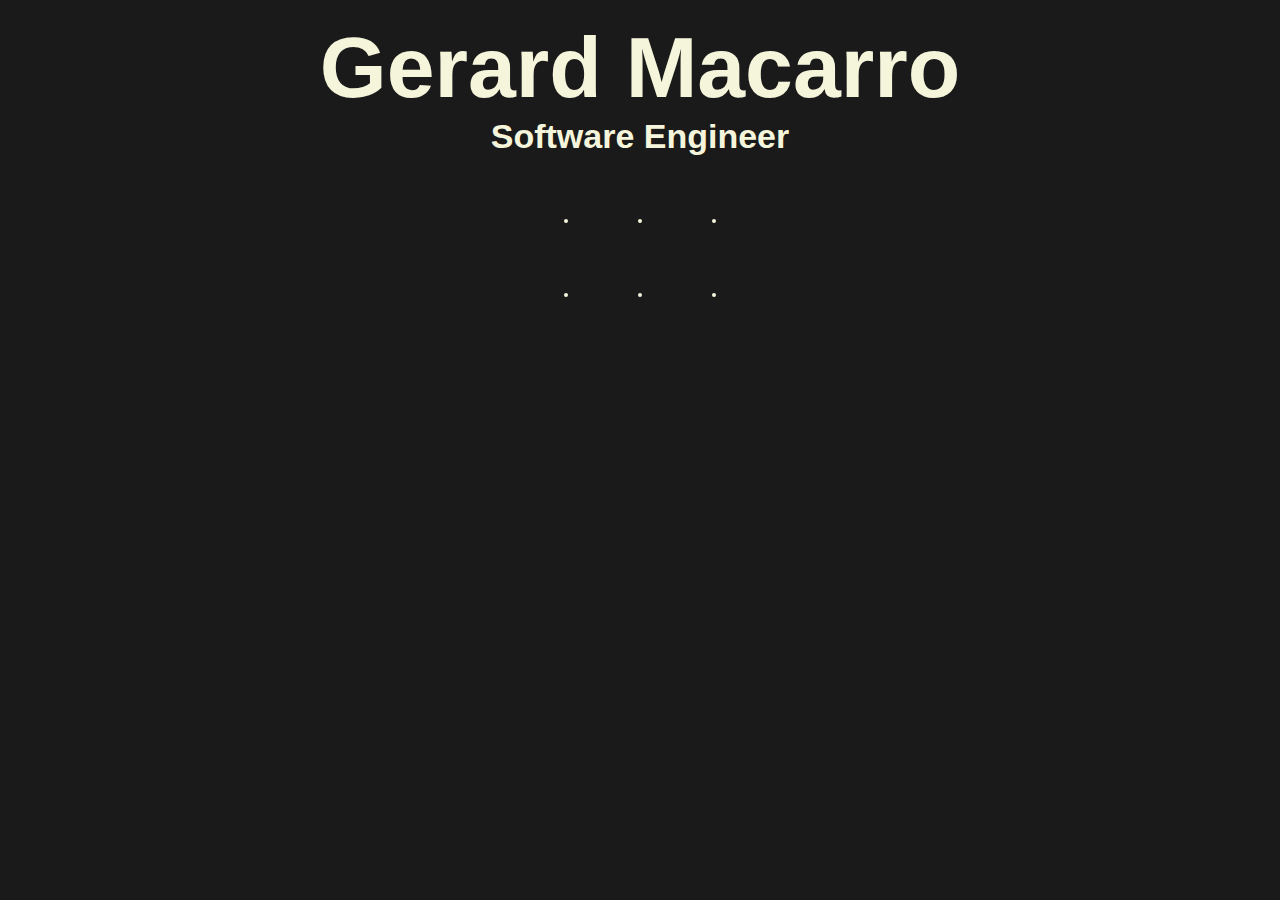
<file: index.html>
<!DOCTYPE html>
<html lang="en" class="color-change-5x">
    <head>
        <title>gmacarroe.dev</title>
        <link rel="stylesheet" href="style.css">
        <!--Link for mobile responsive design-->
        <meta name="viewport" content="width=device-width, initial-scale=1.0">
    </head>
    <body>
            <header class="text-flicker-in-glow">
                <h1>Gerard Macarro</h1>
                <h2>Software Engineer</h2>
            </header>
            <div id="pages1">
                <div>
                    <a href="about.html">
                        <script src="https://cdn.lordicon.com/ritcuqlt.js"></script>
                            <lord-icon
                                src="https://cdn.lordicon.com/eszyyflr.json"
                                trigger="loop-on-hover"
                                delay="400"
                                colors="primary:#f5f5dc,secondary:#f5f5dc"
                                state="hover-glance"
                                style="width:300px;height:300px">
                            </lord-icon>
                        </a>
                    </div>
                    <div>
                        <a href="vocational.html">
                            <script src="https://cdn.lordicon.com/ritcuqlt.js"></script>
                                <lord-icon
                                    src="https://cdn.lordicon.com/wxnxiano.json"
                                    trigger="loop-on-hover"
                                    delay="400"
                                    colors="primary:#f5f5dc,secondary:#f5f5dc"
                                    state="morph"
                                    style="width:300px;height:300px">
                                </lord-icon>
                        </a>
                    </div>
                    <div>
                        <a href="work.html">
                            <script src="https://cdn.lordicon.com/ritcuqlt.js"></script>
                                <lord-icon
                                    src="https://cdn.lordicon.com/sbiheqdr.json"
                                    trigger="loop-on-hover"
                                    delay="400"
                                    colors="primary:#f5f5dc,secondary:#f5f5dc"
                                    style="width:300px;height:300px">
                                </lord-icon>
                        </a>
                    </div>
            </div>
            <div id="pages2">
                    <div>
                        <a href="skills.html">
                            <script src="https://cdn.lordicon.com/ritcuqlt.js"></script>
                                <lord-icon
                                    src="https://cdn.lordicon.com/mdgrhyca.json"
                                    trigger="loop-on-hover"
                                    delay="400"
                                    colors="primary:#f5f5dc,secondary:#f5f5dc"
                                    style="width:300px;height:300px">
                                </lord-icon>
                        </a>
                    </div>
                    <div>
                        <a href="projects.html">
                            <script src="https://cdn.lordicon.com/ritcuqlt.js"></script>
                                <lord-icon
                                    src="https://cdn.lordicon.com/tdxypxgp.json"
                                    trigger="loop-on-hover"
                                    delay="400"
                                    colors="primary:#f5f5dc,secondary:#f5f5dc"
                                    state="loop"
                                    style="width:300px;height:300px">
                                </lord-icon>
                        </a>
                    </div>
                    <div>
                        <a href="contact.html">
                            <script src="https://cdn.lordicon.com/ritcuqlt.js"></script>
                                <lord-icon
                                    src="https://cdn.lordicon.com/rhvddzym.json"
                                    trigger="loop-on-hover"
                                    delay="400"
                                    colors="primary:#f5f5dc,secondary:#f5f5dc"
                                    style="width:300px;height:300px">
                                </lord-icon>
                        </a>
                    </div>
            </div>
    </body>
</html>
</file>
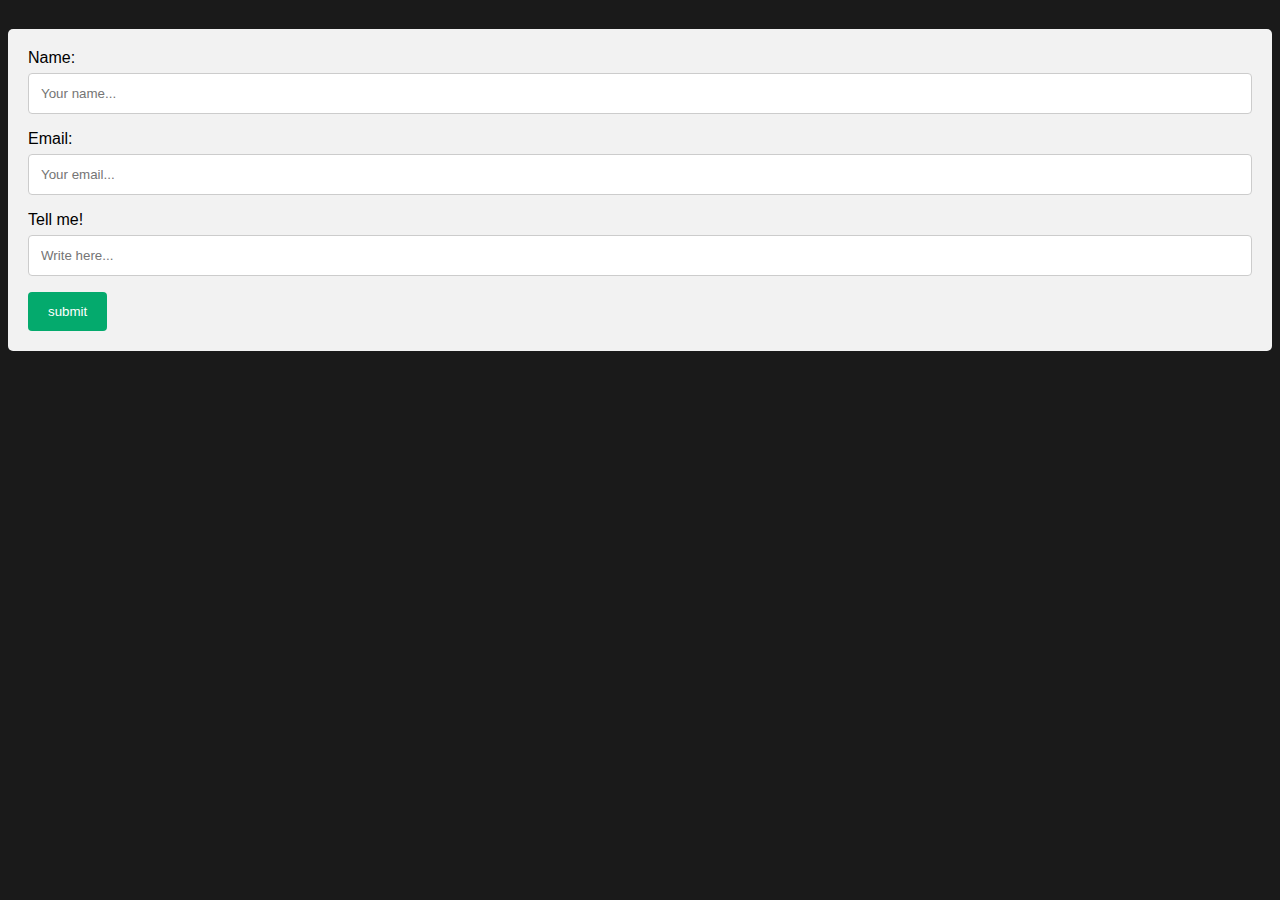
<file: contact.html>
<!DOCTYPE html>
<html lang="en">
    <head>
        <title>Contact</title>
        <link rel="stylesheet" href="style.css">
        <!--Link for mobile responsive design-->
        <meta name="viewport" content="width=device-width, initial-scale=1.0">
    </head>
    <body>
        <header>
            <div>
                <a href="index.html">
                    <script src="https://cdn.lordicon.com/ritcuqlt.js"></script>
                        <lord-icon
                            src="https://cdn.lordicon.com/gmzxduhd.json"
                            trigger="loop-on-hover"
                            delay="400"
                            colors="primary:#f5f5dc,secondary:#f5f5dc"
                            state="hover"
                            style="width:45px;height:45px">
                        </lord-icon>
                </a>
            </div>
            <h3>
                Contact
            </h3>
        </header>
        <div class="form-container">
            <form action="contact-form.php" method="post">
                <label for="fname">Name:</label>
                <input type="text" id="fname" name="firstname" placeholder="Your name...">

                <label for="email">Email:</label>
                <input type="text" id="email" name="email" placeholder="Your email...">

                <label for="contact-query">Tell me!</label>
                <input type="text" name="contact-query" id="contact-query" placeholder="Write here...">

                <input type="submit" value="submit">
            </form>
        </div>
    </body>
    <footer>
        <div>
            <a href="about.html">
                <script src="https://cdn.lordicon.com/ritcuqlt.js"></script>
                    <lord-icon
                        src="https://cdn.lordicon.com/eszyyflr.json"
                        trigger="loop-on-hover"
                        delay="400"
                        colors="primary:#f5f5dc,secondary:#f5f5dc"
                        state="hover-glance"
                        style="width:50px;height:50px">
                    </lord-icon>
                </a>
            </div>
        <div>
            <a href="vocational.html">
                <script src="https://cdn.lordicon.com/ritcuqlt.js"></script>
                    <lord-icon
                        src="https://cdn.lordicon.com/wxnxiano.json"
                        trigger="loop-on-hover"
                        delay="400"
                        colors="primary:#f5f5dc,secondary:#f5f5dc"
                        state="morph"
                        style="width:50px;height:50px">
                    </lord-icon>
            </a>
        </div>
        <div>
            <a href="work.html">
                <script src="https://cdn.lordicon.com/ritcuqlt.js"></script>
                    <lord-icon
                        src="https://cdn.lordicon.com/sbiheqdr.json"
                        trigger="loop-on-hover"
                        delay="400"
                        colors="primary:#f5f5dc,secondary:#f5f5dc"
                        style="width:50px;height:50px">
                    </lord-icon>
            </a>
        </div>
        <div>
            <a href="skills.html">
                <script src="https://cdn.lordicon.com/ritcuqlt.js"></script>
                    <lord-icon
                        src="https://cdn.lordicon.com/mdgrhyca.json"
                        trigger="loop-on-hover"
                        delay="400"
                        colors="primary:#f5f5dc,secondary:#f5f5dc"
                        style="width:50px;height:50px">
                    </lord-icon>
            </a>
        </div>
        <div>
            <a href="projects.html">
                <script src="https://cdn.lordicon.com/ritcuqlt.js"></script>
                    <lord-icon
                        src="https://cdn.lordicon.com/tdxypxgp.json"
                        trigger="loop-on-hover"
                        delay="400"
                        colors="primary:#f5f5dc,secondary:#f5f5dc"
                        state="loop"
                        style="width:50px;height:50px">
                    </lord-icon>
            </a>
        </div>
    </footer>
</html>
</file>
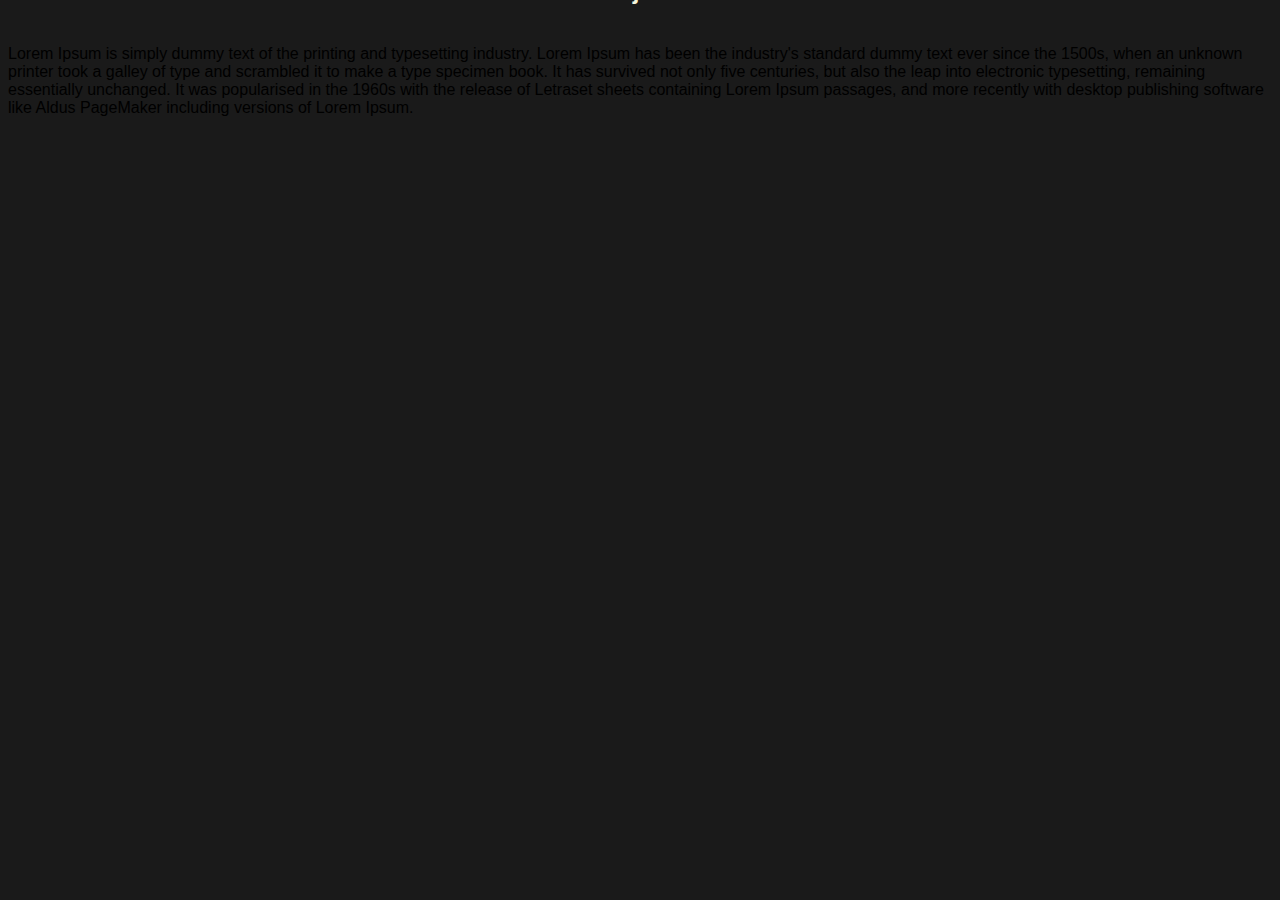
<file: projects.html>
<!DOCTYPE html>
<html lang="en">
    <head>
        <title>Projects</title>
        <link rel="stylesheet" href="style.css">
        <!--Link for mobile responsive design-->
        <meta name="viewport" content="width=device-width, initial-scale=1.0">
    </head>
    <body>
        <header>
            <div>
                <a href="index.html">
                    <script src="https://cdn.lordicon.com/ritcuqlt.js"></script>
                        <lord-icon
                            src="https://cdn.lordicon.com/gmzxduhd.json"
                            trigger="loop-on-hover"
                            delay="400"
                            colors="primary:#f5f5dc,secondary:#f5f5dc"
                            state="hover"
                            style="width:45px;height:45px">
                        </lord-icon>
                </a>
            </div>
            <h3>
                Projects
            </h3>
        </header>
        <p>
            Lorem Ipsum is simply dummy text of the printing and typesetting industry. Lorem Ipsum has been the industry's standard dummy text ever since the 1500s, when an unknown printer took a galley of type and scrambled it to make a type specimen book. It has survived not only five centuries, but also the leap into electronic typesetting, remaining essentially unchanged. It was popularised in the 1960s with the release of Letraset sheets containing Lorem Ipsum passages, and more recently with desktop publishing software like Aldus PageMaker including versions of Lorem Ipsum.
        </p>
    </body>
    <footer>
        <div>
            <a href="about.html">
                <script src="https://cdn.lordicon.com/ritcuqlt.js"></script>
                    <lord-icon
                        src="https://cdn.lordicon.com/eszyyflr.json"
                        trigger="loop-on-hover"
                        delay="400"
                        colors="primary:#f5f5dc,secondary:#f5f5dc"
                        state="hover-glance"
                        style="width:50px;height:50px">
                    </lord-icon>
                </a>
            </div>
        <div>
            <a href="vocational.html">
                <script src="https://cdn.lordicon.com/ritcuqlt.js"></script>
                    <lord-icon
                        src="https://cdn.lordicon.com/wxnxiano.json"
                        trigger="loop-on-hover"
                        delay="400"
                        colors="primary:#f5f5dc,secondary:#f5f5dc"
                        state="morph"
                        style="width:50px;height:50px">
                    </lord-icon>
            </a>
        </div>
        <div>
            <a href="work.html">
                <script src="https://cdn.lordicon.com/ritcuqlt.js"></script>
                    <lord-icon
                        src="https://cdn.lordicon.com/sbiheqdr.json"
                        trigger="loop-on-hover"
                        delay="400"
                        colors="primary:#f5f5dc,secondary:#f5f5dc"
                        style="width:50px;height:50px">
                    </lord-icon>
            </a>
        </div>
        <div>
            <a href="skills.html">
                <script src="https://cdn.lordicon.com/ritcuqlt.js"></script>
                    <lord-icon
                        src="https://cdn.lordicon.com/mdgrhyca.json"
                        trigger="loop-on-hover"
                        delay="400"
                        colors="primary:#f5f5dc,secondary:#f5f5dc"
                        style="width:50px;height:50px">
                    </lord-icon>
            </a>
        </div>
        <div>
            <a href="contact.html">
                <script src="https://cdn.lordicon.com/ritcuqlt.js"></script>
                    <lord-icon
                        src="https://cdn.lordicon.com/rhvddzym.json"
                        trigger="loop-on-hover"
                        delay="400"
                        colors="primary:#f5f5dc,secondary:#f5f5dc"
                        style="width:50px;height:50px">
                    </lord-icon>
            </a>
        </div>
    </footer>
</html>
</file>
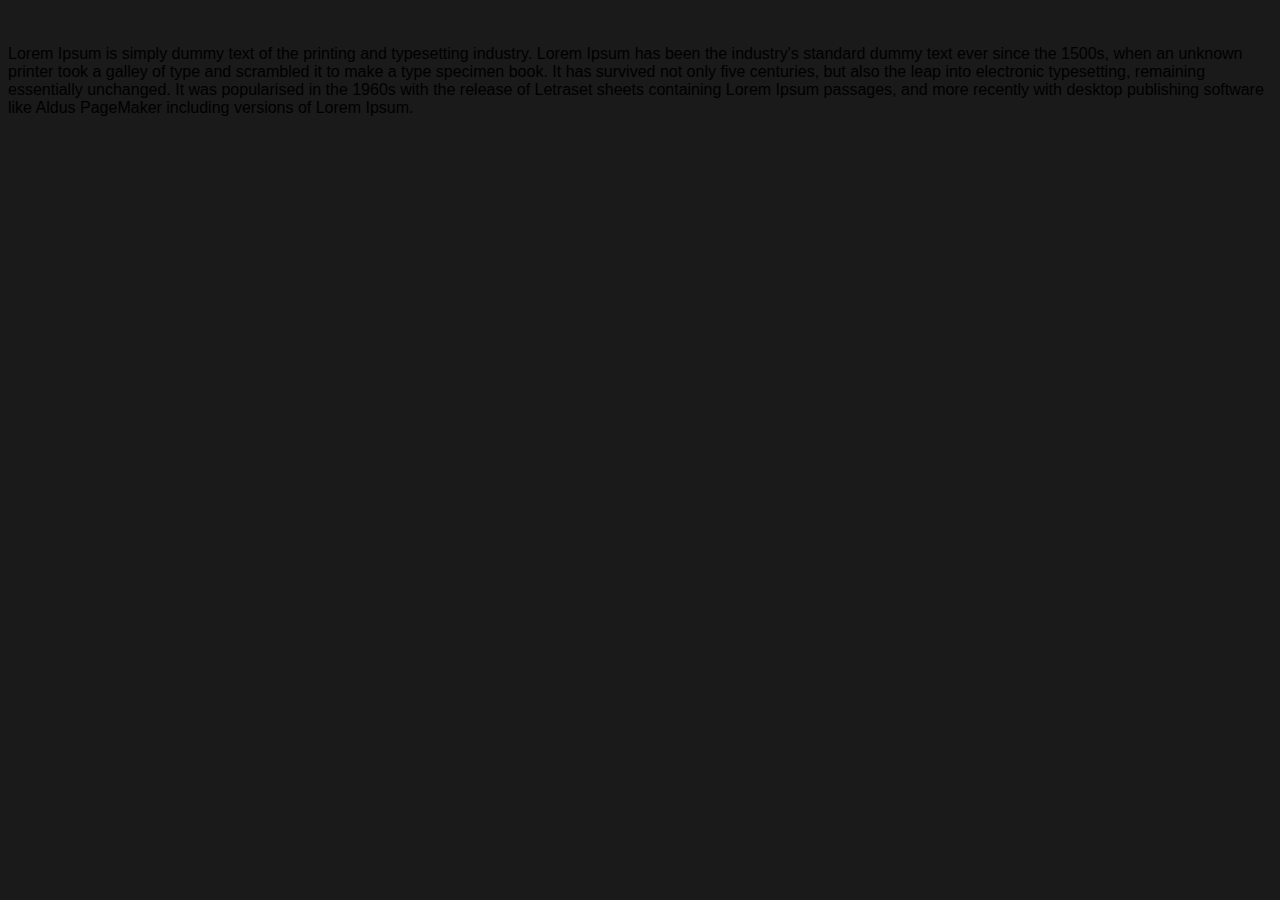
<file: skills.html>
<!DOCTYPE html>
<html lang="en">
    <head>
        <title>Skills</title>
        <link rel="stylesheet" href="style.css">
        <!--Link for mobile responsive design-->
        <meta name="viewport" content="width=device-width, initial-scale=1.0">
    </head>
    <body>
        <header>
            <div>
                <a href="index.html">
                    <script src="https://cdn.lordicon.com/ritcuqlt.js"></script>
                        <lord-icon
                            src="https://cdn.lordicon.com/gmzxduhd.json"
                            trigger="loop-on-hover"
                            delay="400"
                            colors="primary:#f5f5dc,secondary:#f5f5dc"
                            state="hover"
                            style="width:45px;height:45px">
                        </lord-icon>
                </a>
            </div>
            <h3>
                Skills
            </h3>
        </header>
        <p>
            Lorem Ipsum is simply dummy text of the printing and typesetting industry. Lorem Ipsum has been the industry's standard dummy text ever since the 1500s, when an unknown printer took a galley of type and scrambled it to make a type specimen book. It has survived not only five centuries, but also the leap into electronic typesetting, remaining essentially unchanged. It was popularised in the 1960s with the release of Letraset sheets containing Lorem Ipsum passages, and more recently with desktop publishing software like Aldus PageMaker including versions of Lorem Ipsum.
        </p>
    </body>
    <footer>
        <div>
            <a href="about.html">
                <script src="https://cdn.lordicon.com/ritcuqlt.js"></script>
                    <lord-icon
                        src="https://cdn.lordicon.com/eszyyflr.json"
                        trigger="loop-on-hover"
                        delay="400"
                        colors="primary:#f5f5dc,secondary:#f5f5dc"
                        state="hover-glance"
                        style="width:50px;height:50px">
                    </lord-icon>
                </a>
            </div>
        <div>
            <a href="vocational.html">
                <script src="https://cdn.lordicon.com/ritcuqlt.js"></script>
                    <lord-icon
                        src="https://cdn.lordicon.com/wxnxiano.json"
                        trigger="loop-on-hover"
                        delay="400"
                        colors="primary:#f5f5dc,secondary:#f5f5dc"
                        state="morph"
                        style="width:50px;height:50px">
                    </lord-icon>
            </a>
        </div>
        <div>
            <a href="work.html">
                <script src="https://cdn.lordicon.com/ritcuqlt.js"></script>
                    <lord-icon
                        src="https://cdn.lordicon.com/sbiheqdr.json"
                        trigger="loop-on-hover"
                        delay="400"
                        colors="primary:#f5f5dc,secondary:#f5f5dc"
                        style="width:50px;height:50px">
                    </lord-icon>
            </a>
        </div>
        <div>
            <a href="projects.html">
                <script src="https://cdn.lordicon.com/ritcuqlt.js"></script>
                    <lord-icon
                        src="https://cdn.lordicon.com/tdxypxgp.json"
                        trigger="loop-on-hover"
                        delay="400"
                        colors="primary:#f5f5dc,secondary:#f5f5dc"
                        state="loop"
                        style="width:50px;height:50px">
                    </lord-icon>
            </a>
        </div>
        <div>
            <a href="contact.html">
                <script src="https://cdn.lordicon.com/ritcuqlt.js"></script>
                    <lord-icon
                        src="https://cdn.lordicon.com/rhvddzym.json"
                        trigger="loop-on-hover"
                        delay="400"
                        colors="primary:#f5f5dc,secondary:#f5f5dc"
                        style="width:50px;height:50px">
                    </lord-icon>
            </a>
        </div>
    </footer>
</html>
</file>
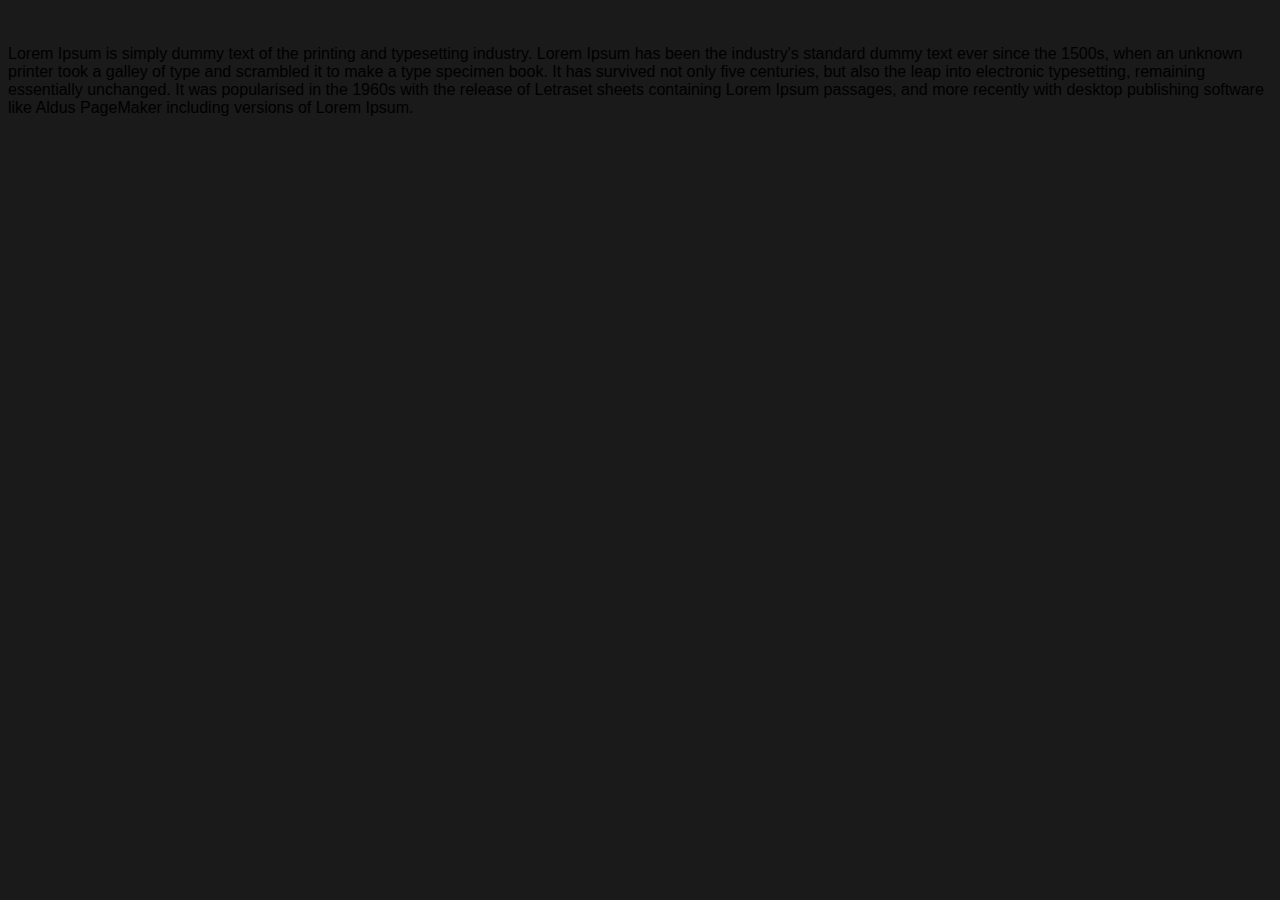
<file: vocational.html>
<!DOCTYPE html>
<html lang="en">
    <head>
        <title>Vocational</title>
        <link rel="stylesheet" href="style.css">
        <!--Link for mobile responsive design-->
        <meta name="viewport" content="width=device-width, initial-scale=1.0">
    </head>
    <body>
        <header>
            <div>
                <a href="index.html">
                    <script src="https://cdn.lordicon.com/ritcuqlt.js"></script>
                        <lord-icon
                            src="https://cdn.lordicon.com/gmzxduhd.json"
                            trigger="loop-on-hover"
                            delay="400"
                            colors="primary:#f5f5dc,secondary:#f5f5dc"
                            state="hover"
                            style="width:45px;height:45px">
                        </lord-icon>
                </a>
            </div>
            <h3>
               Vocational
            </h3>
        </header>
        <p>
            Lorem Ipsum is simply dummy text of the printing and typesetting industry. Lorem Ipsum has been the industry's standard dummy text ever since the 1500s, when an unknown printer took a galley of type and scrambled it to make a type specimen book. It has survived not only five centuries, but also the leap into electronic typesetting, remaining essentially unchanged. It was popularised in the 1960s with the release of Letraset sheets containing Lorem Ipsum passages, and more recently with desktop publishing software like Aldus PageMaker including versions of Lorem Ipsum.
        </p>
    </body>
    <footer>
        <div>
            <a href="about.html">
                <script src="https://cdn.lordicon.com/ritcuqlt.js"></script>
                    <lord-icon
                        src="https://cdn.lordicon.com/eszyyflr.json"
                        trigger="loop-on-hover"
                        delay="400"
                        colors="primary:#f5f5dc,secondary:#f5f5dc"
                        state="hover-glance"
                        style="width:50px;height:50px">
                    </lord-icon>
                </a>
            </div>
        <div>
            <a href="work.html">
                <script src="https://cdn.lordicon.com/ritcuqlt.js"></script>
                    <lord-icon
                        src="https://cdn.lordicon.com/sbiheqdr.json"
                        trigger="loop-on-hover"
                        delay="400"
                        colors="primary:#f5f5dc,secondary:#f5f5dc"
                        style="width:50px;height:50px">
                    </lord-icon>
            </a>
        </div>
        <div>
            <a href="skills.html">
                <script src="https://cdn.lordicon.com/ritcuqlt.js"></script>
                    <lord-icon
                        src="https://cdn.lordicon.com/mdgrhyca.json"
                        trigger="loop-on-hover"
                        delay="400"
                        colors="primary:#f5f5dc,secondary:#f5f5dc"
                        style="width:50px;height:50px">
                    </lord-icon>
            </a>
        </div>
        <div>
            <a href="projects.html">
                <script src="https://cdn.lordicon.com/ritcuqlt.js"></script>
                    <lord-icon
                        src="https://cdn.lordicon.com/tdxypxgp.json"
                        trigger="loop-on-hover"
                        delay="400"
                        colors="primary:#f5f5dc,secondary:#f5f5dc"
                        state="loop"
                        style="width:50px;height:50px">
                    </lord-icon>
            </a>
        </div>
        <div>
            <a href="contact.html">
                <script src="https://cdn.lordicon.com/ritcuqlt.js"></script>
                    <lord-icon
                        src="https://cdn.lordicon.com/rhvddzym.json"
                        trigger="loop-on-hover"
                        delay="400"
                        colors="primary:#f5f5dc,secondary:#f5f5dc"
                        style="width:50px;height:50px">
                    </lord-icon>
            </a>
        </div>
    </footer>
</html>
</file>
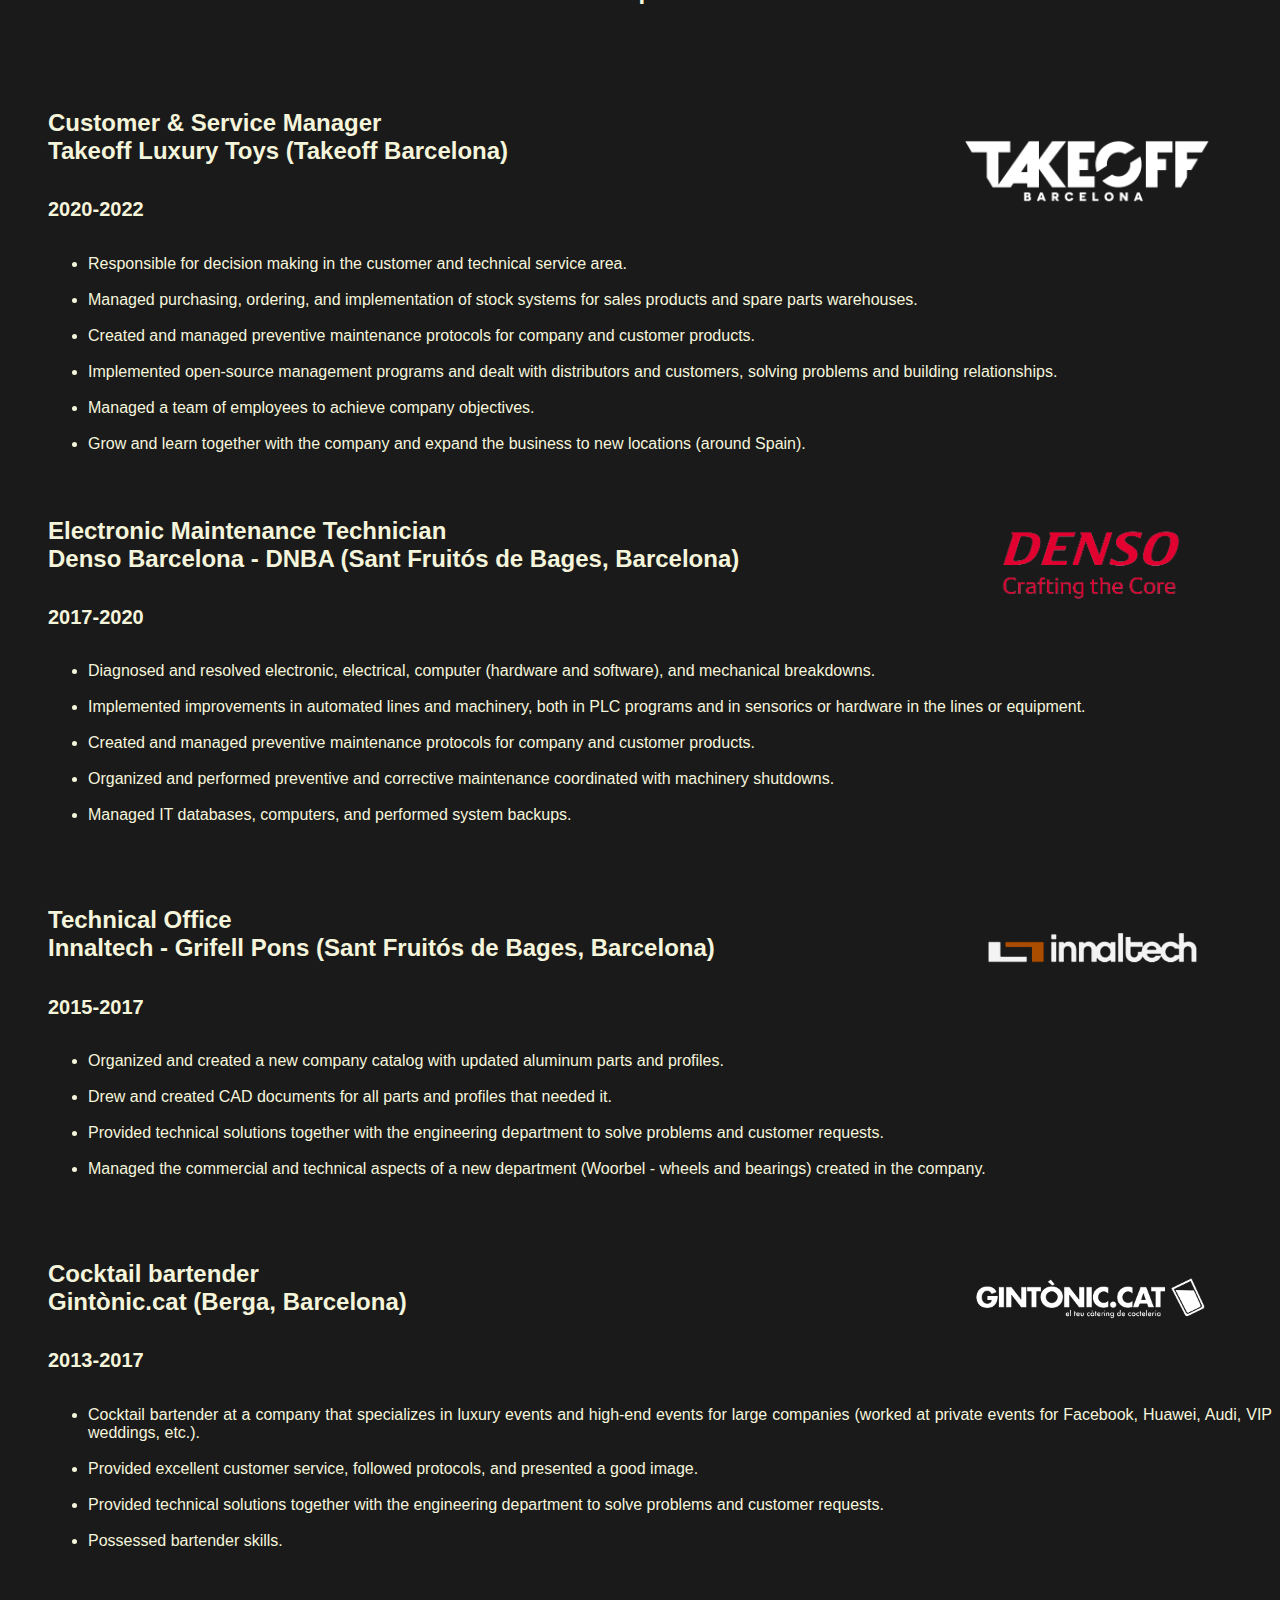
<file: work.html>
<!DOCTYPE html>
<html lang="en">
    <head>
        <title>Work</title>
        <link rel="stylesheet" href="style.css">
        <!--Link for mobile responsive design-->
        <meta name="viewport" content="width=device-width, initial-scale=1.0">
    </head>
    <body>
        <header>
            <div>
                <a href="index.html">
                    <script src="https://cdn.lordicon.com/ritcuqlt.js"></script>
                        <lord-icon
                            src="https://cdn.lordicon.com/gmzxduhd.json"
                            trigger="loop-on-hover"
                            delay="400"
                            colors="primary:#f5f5dc,secondary:#f5f5dc"
                            state="hover"
                            style="width:45px;height:45px">
                        </lord-icon>
                </a>
            </div>
            <h3>
                Work Experience
            </h3>
        </header>
        <p>
            <ul>
                <img src="Images/logo-takeoff-barcelona-black.webp" alt="prova" style="display: block; float: right; height: 70px; filter: invert(100%); margin-top: 60px; margin-right: 5%;">
                <h4>Customer & Service Manager<br>
                    Takeoff Luxury Toys (Takeoff Barcelona)</h4>
                <h5>2020-2022</h5>
                    <div class="li-work">
                        <li>Responsible for decision making in the customer and technical service area.</li><br>
                        <li>Managed purchasing, ordering, and implementation of stock systems for sales products and spare parts warehouses.</li><br>
                        <li>Created and managed preventive maintenance protocols for company and customer products.</li><br>
                        <li>Implemented open-source management programs and dealt with distributors and customers, solving problems and building relationships.</li><br>
                        <li>Managed a team of employees to achieve company objectives.</li><br>
                        <li>Grow and learn together with the company and expand the business to new locations (around Spain).</li>
                    </div>
            </ul>
            <ul>
                <img src="Images/denso_logo-removebg-preview.png" alt="prova" style="float:right; display: block; height: 240px; margin-top: -40px; margin-right: 5%;">
                <h4>Electronic Maintenance Technician<br>
                    Denso Barcelona - DNBA (Sant Fruitós de Bages, Barcelona)</h4>
                <h5>2017-2020</h5>
                    <div class="li-work">
                        <li>Diagnosed and resolved electronic, electrical, computer (hardware and software), and mechanical breakdowns.</li><br>
                        <li>Implemented improvements in automated lines and machinery, both in PLC programs and in sensorics or hardware in the lines or equipment.</li><br>
                        <li>Created and managed preventive maintenance protocols for company and customer products.</li><br>
                        <li>Organized and performed preventive and corrective maintenance coordinated with machinery shutdowns.</li><br>
                        <li>Managed IT databases, computers, and performed system backups.</li><br>
                    </div>
            </ul>
            <ul>
                <img src="Images/innaltech.png" alt="prova" style="float:right; display: block; height: 70px; filter: invert(100%) hue-rotate(180deg); margin-top: 40px; margin-right: 5%;">
                <h4>Technical Office<br>
                    Innaltech - Grifell Pons (Sant Fruitós de Bages, Barcelona)</h4>
                <h5>2015-2017</h5>
                    <div class="li-work">
                        <li>Organized and created a new company catalog with updated aluminum parts and profiles.</li><br>
                        <li>Drew and created CAD documents for all parts and profiles that needed it.</li><br>
                        <li>Provided technical solutions together with the engineering department to solve problems and customer requests.</li><br>
                        <li>Managed the commercial and technical aspects of a new department (Woorbel - wheels and bearings) created in the company.</li><br>
                    </div>
            </ul>
            <ul>
                <a href="https://www.gintonic.cat/">
                <img src="Images/gintonic_logo-removebg-preview.png" alt="Gintònic logo" style="float:right; display: block; height: 60px; filter: invert(100%); margin-top: 40px; margin-right: 5%;"></a>
                <h4>Cocktail bartender<br>
                    Gintònic.cat (Berga, Barcelona)</h4>
                <h5>2013-2017</h5>
                    <div class="li-work">
                        <li>Cocktail bartender at a company that specializes in luxury events and high-end events for large companies (worked at private events for Facebook, Huawei, Audi, VIP weddings, etc.).</li><br>
                        <li>Provided excellent customer service, followed protocols, and presented a good image.</li><br>
                        <li>Provided technical solutions together with the engineering department to solve problems and customer requests.</li><br>
                        <li>Possessed bartender skills.</li><br>
                    </div>
            </ul>
        </p>
    </body>
    <footer>
        <div>
            <a href="about.html">
                <script src="https://cdn.lordicon.com/ritcuqlt.js"></script>
                    <lord-icon
                        src="https://cdn.lordicon.com/eszyyflr.json"
                        trigger="loop-on-hover"
                        delay="400"
                        colors="primary:#f5f5dc,secondary:#f5f5dc"
                        state="hover-glance"
                        style="width:50px;height:50px">
                    </lord-icon>
                </a>
            </div>
        <div>
            <a href="vocational.html">
                <script src="https://cdn.lordicon.com/ritcuqlt.js"></script>
                    <lord-icon
                        src="https://cdn.lordicon.com/wxnxiano.json"
                        trigger="loop-on-hover"
                        delay="400"
                        colors="primary:#f5f5dc,secondary:#f5f5dc"
                        state="morph"
                        style="width:50px;height:50px">
                    </lord-icon>
            </a>
        </div>
        <div>
            <a href="skills.html">
                <script src="https://cdn.lordicon.com/ritcuqlt.js"></script>
                    <lord-icon
                        src="https://cdn.lordicon.com/mdgrhyca.json"
                        trigger="loop-on-hover"
                        delay="400"
                        colors="primary:#f5f5dc,secondary:#f5f5dc"
                        style="width:50px;height:50px">
                    </lord-icon>
            </a>
        </div>
        <div>
            <a href="projects.html">
                <script src="https://cdn.lordicon.com/ritcuqlt.js"></script>
                    <lord-icon
                        src="https://cdn.lordicon.com/tdxypxgp.json"
                        trigger="loop-on-hover"
                        delay="400"
                        colors="primary:#f5f5dc,secondary:#f5f5dc"
                        state="loop"
                        style="width:50px;height:50px">
                    </lord-icon>
            </a>
        </div>
        <div>
            <a href="contact.html">
                <script src="https://cdn.lordicon.com/ritcuqlt.js"></script>
                    <lord-icon
                        src="https://cdn.lordicon.com/rhvddzym.json"
                        trigger="loop-on-hover"
                        delay="400"
                        colors="primary:#f5f5dc,secondary:#f5f5dc"
                        style="width:50px;height:50px">
                    </lord-icon>
            </a>
        </div>
    </footer>
</html>
</file>
<file: style.css>
html {
    font-family: 'Lucida Sans Console', 'Lucida Sans Regular', 'Lucida Grande', 'Lucida Sans Unicode', Geneva, Verdana, sans-serif;
    background-color: rgb(26 26 26);
}

header {
  color: beige;
  margin-top: 10px;
}

header div {
  margin-bottom: -65px;
  text-align: right;
  margin-right: 10px;
}

body {
  display: flex;
  flex-direction: column;
}

#pages1, #pages2 {
    display: flex;
    flex-wrap: wrap;
    justify-content: center;
}

#pages1 div, #pages2 div {
    border: 2px solid beige;
    border-radius: 10px;
    margin: 35px;
}

h1, h2, h3 {
    text-align: center;
}


h1 {
    font-size: 86px;
    font: bold;
    margin-bottom: 0px;
    margin-top: 0px;
}

h2 {
    font-size: 34px;
    font: italic;
    margin-top: 0px;
}

h3, h4 {
    font-size: 24px;
    font: bold;
}

h4, h5 {
  text-align: left;
  color: beige;
}

h5 {
  font-size: 20px;
}

.p-about {
    margin: 30px;
    text-align: justify;
    text-justify: inter-word;
    color: beige;
}

.li-work {
  color: beige;
  margin-left: 40px;
  text-align: justify;
  text-justify: inter-word;
}

footer {
  display: inline-flex;
  flex-wrap: wrap;
  justify-content: right;
  margin-top: 10px;
}

footer div {
  margin: 10px;
}

.grid-container {
  display: flex;
  flex-wrap: wrap;
  align-items: center;
  justify-content: center;
}

.imatges-about {
  width: 300px;
  border-radius: 5px;
  box-shadow: 10px 10px 8px 10px beige;
  margin: 20px;
  vertical-align: middle;
}

/* Style inputs with type="text", select elements and textareas */
input[type=text], select, textarea {
  width: 100%; /* Full width */
  padding: 12px; /* Some padding */ 
  border: 1px solid #ccc; /* Gray border */
  border-radius: 4px; /* Rounded borders */
  box-sizing: border-box; /* Make sure that padding and width stays in place */
  margin-top: 6px; /* Add a top margin */
  margin-bottom: 16px; /* Bottom margin */
  resize: vertical /* Allow the user to vertically resize the textarea (not horizontally) */
}

/* Style the submit button with a specific background color etc */
input[type=submit] {
  background-color: #04AA6D;
  color: white;
  padding: 12px 20px;
  border: none;
  border-radius: 4px;
  cursor: pointer;
}

/* When moving the mouse over the submit button, add a darker green color */
input[type=submit]:hover {
  background-color: #45a049;
}

/* Add a background color and some padding around the form */
.form-container {
  border-radius: 5px;
  background-color: #f2f2f2;
  padding: 20px;
}

/* Animista.net */

/* ----------------------------------------------
 * Generated by Animista on 2023-2-8 22:33:2
 * Licensed under FreeBSD License.
 * See http://animista.net/license for more info. 
 * w: http://animista.net, t: @cssanimista
 * ---------------------------------------------- */

/**
 * ----------------------------------------
 * animation text-flicker-in-glow
 * ----------------------------------------
 */
 @-webkit-keyframes text-flicker-in-glow {
    0% {
      opacity: 0;
    }
    10% {
      opacity: 0;
      text-shadow: none;
    }
    10.1% {
      opacity: 1;
      text-shadow: none;
    }
    10.2% {
      opacity: 0;
      text-shadow: none;
    }
    20% {
      opacity: 0;
      text-shadow: none;
    }
    20.1% {
      opacity: 1;
      text-shadow: 0 0 30px rgba(255, 255, 255, 0.25);
    }
    20.6% {
      opacity: 0;
      text-shadow: none;
    }
    30% {
      opacity: 0;
      text-shadow: none;
    }
    30.1% {
      opacity: 1;
      text-shadow: 0 0 30px rgba(255, 255, 255, 0.45), 0 0 60px rgba(255, 255, 255, 0.25);
    }
    30.5% {
      opacity: 1;
      text-shadow: 0 0 30px rgba(255, 255, 255, 0.45), 0 0 60px rgba(255, 255, 255, 0.25);
    }
    30.6% {
      opacity: 0;
      text-shadow: none;
    }
    45% {
      opacity: 0;
      text-shadow: none;
    }
    45.1% {
      opacity: 1;
      text-shadow: 0 0 30px rgba(255, 255, 255, 0.45), 0 0 60px rgba(255, 255, 255, 0.25);
    }
    50% {
      opacity: 1;
      text-shadow: 0 0 30px rgba(255, 255, 255, 0.45), 0 0 60px rgba(255, 255, 255, 0.25);
    }
    55% {
      opacity: 1;
      text-shadow: 0 0 30px rgba(255, 255, 255, 0.45), 0 0 60px rgba(255, 255, 255, 0.25);
    }
    55.1% {
      opacity: 0;
      text-shadow: none;
    }
    57% {
      opacity: 0;
      text-shadow: none;
    }
    57.1% {
      opacity: 1;
      text-shadow: 0 0 30px rgba(255, 255, 255, 0.55), 0 0 60px rgba(255, 255, 255, 0.35);
    }
    60% {
      opacity: 1;
      text-shadow: 0 0 30px rgba(255, 255, 255, 0.55), 0 0 60px rgba(255, 255, 255, 0.35);
    }
    60.1% {
      opacity: 0;
      text-shadow: none;
    }
    65% {
      opacity: 0;
      text-shadow: none;
    }
    65.1% {
      opacity: 1;
      text-shadow: 0 0 30px rgba(255, 255, 255, 0.55), 0 0 60px rgba(255, 255, 255, 0.35), 0 0 100px rgba(255, 255, 255, 0.1);
    }
    75% {
      opacity: 1;
      text-shadow: 0 0 30px rgba(255, 255, 255, 0.55), 0 0 60px rgba(255, 255, 255, 0.35), 0 0 100px rgba(255, 255, 255, 0.1);
    }
    75.1% {
      opacity: 0;
      text-shadow: none;
    }
    77% {
      opacity: 0;
      text-shadow: none;
    }
    77.1% {
      opacity: 1;
      text-shadow: 0 0 30px rgba(255, 255, 255, 0.55), 0 0 60px rgba(255, 255, 255, 0.4), 0 0 110px rgba(255, 255, 255, 0.2), 0 0 100px rgba(255, 255, 255, 0.1);
    }
    85% {
      opacity: 1;
      text-shadow: 0 0 30px rgba(255, 255, 255, 0.55), 0 0 60px rgba(255, 255, 255, 0.4), 0 0 110px rgba(255, 255, 255, 0.2), 0 0 100px rgba(255, 255, 255, 0.1);
    }
    85.1% {
      opacity: 0;
      text-shadow: none;
    }
    86% {
      opacity: 0;
      text-shadow: none;
    }
    86.1% {
      opacity: 1;
      text-shadow: 0 0 30px rgba(255, 255, 255, 0.6), 0 0 60px rgba(255, 255, 255, 0.45), 0 0 110px rgba(255, 255, 255, 0.25), 0 0 100px rgba(255, 255, 255, 0.1);
    }
    100% {
      opacity: 1;
      text-shadow: 0 0 30px rgba(255, 255, 255, 0.6), 0 0 60px rgba(255, 255, 255, 0.45), 0 0 110px rgba(255, 255, 255, 0.25), 0 0 100px rgba(255, 255, 255, 0.1);
    }
  }
  @keyframes text-flicker-in-glow {
    0% {
      opacity: 0;
    }
    10% {
      opacity: 0;
      text-shadow: none;
    }
    10.1% {
      opacity: 1;
      text-shadow: none;
    }
    10.2% {
      opacity: 0;
      text-shadow: none;
    }
    20% {
      opacity: 0;
      text-shadow: none;
    }
    20.1% {
      opacity: 1;
      text-shadow: 0 0 30px rgba(255, 255, 255, 0.25);
    }
    20.6% {
      opacity: 0;
      text-shadow: none;
    }
    30% {
      opacity: 0;
      text-shadow: none;
    }
    30.1% {
      opacity: 1;
      text-shadow: 0 0 30px rgba(255, 255, 255, 0.45), 0 0 60px rgba(255, 255, 255, 0.25);
    }
    30.5% {
      opacity: 1;
      text-shadow: 0 0 30px rgba(255, 255, 255, 0.45), 0 0 60px rgba(255, 255, 255, 0.25);
    }
    30.6% {
      opacity: 0;
      text-shadow: none;
    }
    45% {
      opacity: 0;
      text-shadow: none;
    }
    45.1% {
      opacity: 1;
      text-shadow: 0 0 30px rgba(255, 255, 255, 0.45), 0 0 60px rgba(255, 255, 255, 0.25);
    }
    50% {
      opacity: 1;
      text-shadow: 0 0 30px rgba(255, 255, 255, 0.45), 0 0 60px rgba(255, 255, 255, 0.25);
    }
    55% {
      opacity: 1;
      text-shadow: 0 0 30px rgba(255, 255, 255, 0.45), 0 0 60px rgba(255, 255, 255, 0.25);
    }
    55.1% {
      opacity: 0;
      text-shadow: none;
    }
    57% {
      opacity: 0;
      text-shadow: none;
    }
    57.1% {
      opacity: 1;
      text-shadow: 0 0 30px rgba(255, 255, 255, 0.55), 0 0 60px rgba(255, 255, 255, 0.35);
    }
    60% {
      opacity: 1;
      text-shadow: 0 0 30px rgba(255, 255, 255, 0.55), 0 0 60px rgba(255, 255, 255, 0.35);
    }
    60.1% {
      opacity: 0;
      text-shadow: none;
    }
    65% {
      opacity: 0;
      text-shadow: none;
    }
    65.1% {
      opacity: 1;
      text-shadow: 0 0 30px rgba(255, 255, 255, 0.55), 0 0 60px rgba(255, 255, 255, 0.35), 0 0 100px rgba(255, 255, 255, 0.1);
    }
    75% {
      opacity: 1;
      text-shadow: 0 0 30px rgba(255, 255, 255, 0.55), 0 0 60px rgba(255, 255, 255, 0.35), 0 0 100px rgba(255, 255, 255, 0.1);
    }
    75.1% {
      opacity: 0;
      text-shadow: none;
    }
    77% {
      opacity: 0;
      text-shadow: none;
    }
    77.1% {
      opacity: 1;
      text-shadow: 0 0 30px rgba(255, 255, 255, 0.55), 0 0 60px rgba(255, 255, 255, 0.4), 0 0 110px rgba(255, 255, 255, 0.2), 0 0 100px rgba(255, 255, 255, 0.1);
    }
    85% {
      opacity: 1;
      text-shadow: 0 0 30px rgba(255, 255, 255, 0.55), 0 0 60px rgba(255, 255, 255, 0.4), 0 0 110px rgba(255, 255, 255, 0.2), 0 0 100px rgba(255, 255, 255, 0.1);
    }
    85.1% {
      opacity: 0;
      text-shadow: none;
    }
    86% {
      opacity: 0;
      text-shadow: none;
    }
    86.1% {
      opacity: 1;
      text-shadow: 0 0 30px rgba(255, 255, 255, 0.6), 0 0 60px rgba(255, 255, 255, 0.45), 0 0 110px rgba(255, 255, 255, 0.25), 0 0 100px rgba(255, 255, 255, 0.1);
    }
    100% {
      opacity: 1;
      text-shadow: 0 0 30px rgba(255, 255, 255, 0.6), 0 0 60px rgba(255, 255, 255, 0.45), 0 0 110px rgba(255, 255, 255, 0.25), 0 0 100px rgba(255, 255, 255, 0.1);
    }
  }
  

.text-flicker-in-glow {
	-webkit-animation: text-flicker-in-glow 3s linear both;
	        animation: text-flicker-in-glow 3s linear both;
}

/* ----------------------------------------------
 * Generated by Animista on 2023-2-8 23:54:18
 * Licensed under FreeBSD License.
 * See http://animista.net/license for more info. 
 * w: http://animista.net, t: @cssanimista
 * ---------------------------------------------- */

/**
 * ----------------------------------------
 * animation color-change-5x
 * ----------------------------------------
 */
 @-webkit-keyframes color-change-5x {
    0% {
        background: rgb(26 26 26);
      }
      25% {
        background: rgb(43, 5, 5);
      }
      50% {
        background: rgb(56, 13, 6);
      }
      75% {
        background: rgb(43, 5, 5);
      }
      100% {
        background: rgb(26 26 26);
      }
  }
  
  @keyframes color-change-5x {
    0% {
        background: rgb(26 26 26);
      }
      25% {
        background: rgb(43, 5, 5);
      }
      50% {
        background: rgb(56, 13, 6);
      }
      75% {
        background: rgb(43, 5, 5);
      }
      100% {
        background: rgb(26 26 26);
      }
  }
  

  .color-change-5x {
	-webkit-animation: color-change-5x 8s linear infinite both;
	        animation: color-change-5x 8s linear infinite both;
}

/* ----------------------------------------------
 * Generated by Animista on 2023-2-10 0:37:18
 * Licensed under FreeBSD License.
 * See http://animista.net/license for more info. 
 * w: http://animista.net, t: @cssanimista
 * ---------------------------------------------- */

/**
 * ----------------------------------------
 * animation tilt-in-tl
 * ----------------------------------------
 */
 @-webkit-keyframes tilt-in-tl {
  0% {
    -webkit-transform: rotateY(35deg) rotateX(20deg) translate(-250px, -250px) skew(12deg, 15deg);
            transform: rotateY(35deg) rotateX(20deg) translate(-250px, -250px) skew(12deg, 15deg);
    opacity: 0;
  }
  100% {
    -webkit-transform: rotateY(0) rotateX(0deg) translate(0, 0) skew(0deg, 0deg);
            transform: rotateY(0) rotateX(0deg) translate(0, 0) skew(0deg, 0deg);
    opacity: 1;
  }
}
@keyframes tilt-in-tl {
  0% {
    -webkit-transform: rotateY(35deg) rotateX(20deg) translate(-250px, -250px) skew(12deg, 15deg);
            transform: rotateY(35deg) rotateX(20deg) translate(-250px, -250px) skew(12deg, 15deg);
    opacity: 0;
  }
  100% {
    -webkit-transform: rotateY(0) rotateX(0deg) translate(0, 0) skew(0deg, 0deg);
            transform: rotateY(0) rotateX(0deg) translate(0, 0) skew(0deg, 0deg);
    opacity: 1;
  }
}

.tilt-in-tl {
	-webkit-animation: tilt-in-tl 2.5s cubic-bezier(0.250, 0.460, 0.450, 0.940) both;
	        animation: tilt-in-tl 2.5s cubic-bezier(0.250, 0.460, 0.450, 0.940) both;
          float: left; 
          height: 265px; 
          margin-right: 30px; 
          margin-bottom: 20px; 
          border-radius: 5px;
          box-shadow: 10px 10px 8px 10px;
        }


/* ----------------------------------------------
 * Generated by Animista on 2023-2-14 23:39:5
 * Licensed under FreeBSD License.
 * See http://animista.net/license for more info. 
 * w: http://animista.net, t: @cssanimista
 * ---------------------------------------------- */

/**
 * ----------------------------------------
 * animation fade-in
 * ----------------------------------------
 */
 @-webkit-keyframes fade-in {
  0% {
    opacity: 0;
  }
  100% {
    opacity: 1;
  }
}
@keyframes fade-in {
  0% {
    opacity: 0;
  }
  100% {
    opacity: 1;
  }
}

.fade-in10 {
	-webkit-animation: fade-in 3s cubic-bezier(0.390, 0.575, 0.565, 1.000) 4s both;
	        animation: fade-in 3s cubic-bezier(0.390, 0.575, 0.565, 1.000) 4s both;
}

.fade-in12 {
	-webkit-animation: fade-in 3s cubic-bezier(0.390, 0.575, 0.565, 1.000) 6s both;
	        animation: fade-in 3s cubic-bezier(0.390, 0.575, 0.565, 1.000) 6s both;
}

.fade-in14 {
	-webkit-animation: fade-in 3s cubic-bezier(0.390, 0.575, 0.565, 1.000) 8s both;
	        animation: fade-in 3s cubic-bezier(0.390, 0.575, 0.565, 1.000) 8s both;
}

.fade-in16 {
	-webkit-animation: fade-in 3s cubic-bezier(0.390, 0.575, 0.565, 1.000) 10s both;
	        animation: fade-in 3s cubic-bezier(0.390, 0.575, 0.565, 1.000) 10s both;
}
</file>
